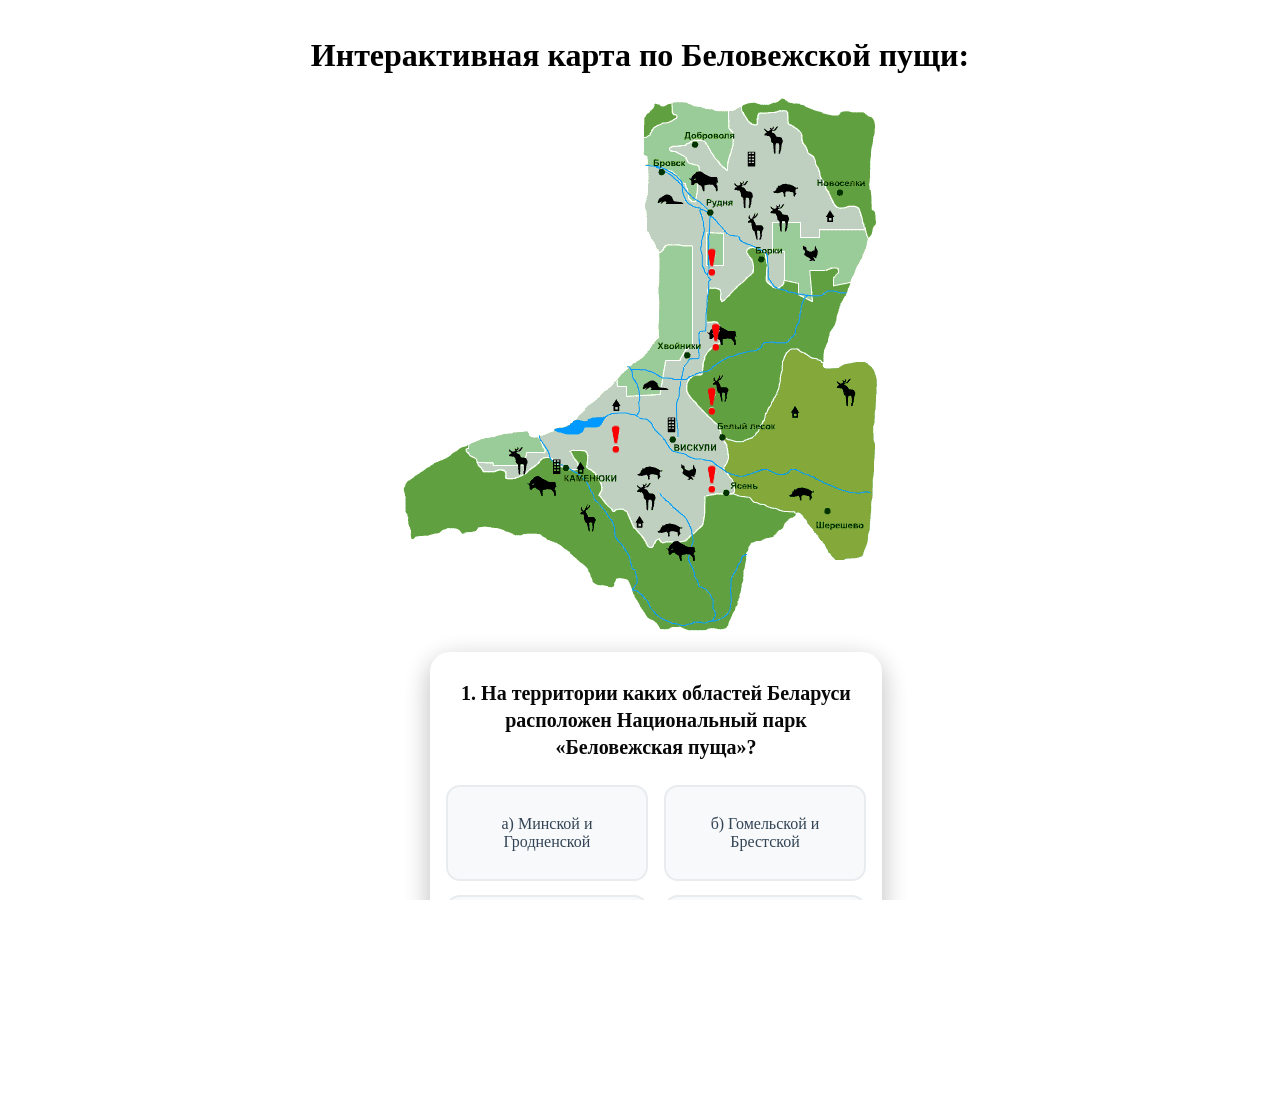
<file: belopusha.html>
<!DOCTYPE html>
<html lang="en">

<head>
    <meta charset="UTF-8">
    <meta name="viewport" content="width=device-width, initial-scale=1.0, maximum-scale=1.0, user-scalable=no">
    <link rel="stylesheet" href="pripyat.css">
    <title></title>
</head>

<body>
    <header>

    </header>
    <div class="container">

        <h1>Интерактивная карта по Беловежской пущи:</h1>

        <div class="map-stage">
            <img src="image/puscha.jpg" alt="map">
            <div class="hotspot-layer"></div>
        </div>
        <div class="popup-overlay" hidden></div>

        <div class="map-popup" hidden>
            <button type="button" class="popup-close" aria-label="Закрыть">×</button>

            <h2 class="popup-title"></h2>

            <details class="popup-details1">
                <summary class="popup-summary1"></summary>
                <p class="popup-text"></p>
            </details>

            <details class="popup-details2">
                <summary class="popup-summary2"></summary>
                <video class="popup-video" controls playsinline hidden></video>
            </details>
        </div>
        <div class="quiz-container" id="quiz">
            <div class="quiz-header">
                <h2 id="question">Вопрос появится здесь</h2>
                <ul id="answer-list">
                    <li><input type="radio" name="answer" id="ans1" value="0">
                        <label for="ans1">Текст варианта ответа</label>
                    </li>
                    <li><input type="radio" name="answer" id="ans2" value="1">
                        <label for="ans2">Вариант Б</label>
                    </li>
                    <li><input type="radio" name="answer" id="ans3" value="2">
                        <label for="ans3">Вариант В</label>
                    </li>
                    <li><input type="radio" name="answer" id="ans4" value="3">
                        <label for="ans4">Вариант Г</label>
                    </li>
                </ul>
                <button id="submit">Следующий вопрос</button>
            </div>

        </div>

    </div>
    <script src="belopusha.js"></script>
</body>

</html>
</file>
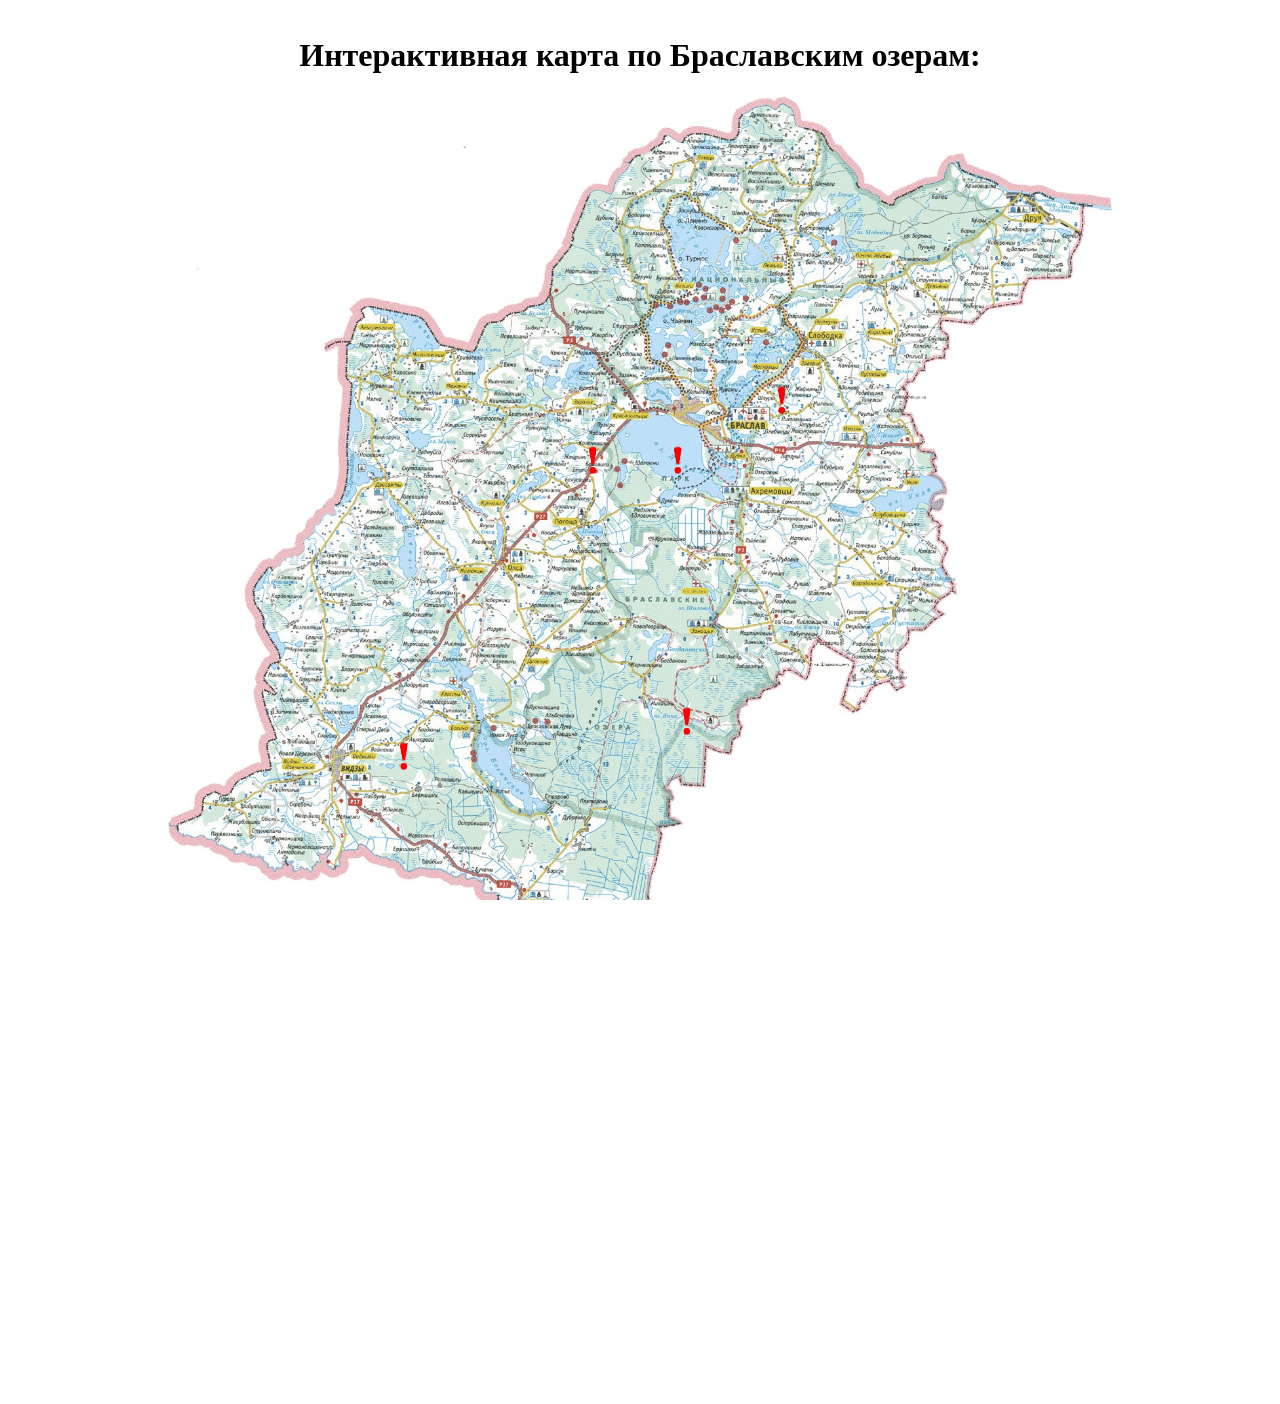
<file: braslav.html>
<!DOCTYPE html>
<html lang="en">

<head>
    <meta charset="UTF-8">
    <meta name="viewport" content="width=device-width, initial-scale=1.0, maximum-scale=1.0, user-scalable=no">
    <link rel="stylesheet" href="pripyat.css">
    <title></title>
</head>

<body>
    <header>

    </header>
    <div class="container">

        <h1>Интерактивная карта по Браславским озерам:</h1>

        <div class="map-stage">
            <img src="image/braslav.jpg" alt="map">
            <div class="hotspot-layer"></div>
        </div>
        <div class="popup-overlay" hidden></div>

        <div class="map-popup" hidden>
            <button type="button" class="popup-close" aria-label="Закрыть">×</button>

            <h2 class="popup-title"></h2>

            <details class="popup-details1">
                <summary class="popup-summary1"></summary>
                <p class="popup-text"></p>
            </details>

            <details class="popup-details2">
                <summary class="popup-summary2"></summary>
                <video class="popup-video" controls playsinline hidden></video>
            </details>
        </div>
        <div class="quiz-container" id="quiz">
            <div class="quiz-header">
                <h2 id="question">Вопрос появится здесь</h2>
                <ul id="answer-list">
                    <li><input type="radio" name="answer" id="ans1" value="0">
                        <label for="ans1">Текст варианта ответа</label>
                    </li>
                    <li><input type="radio" name="answer" id="ans2" value="1">
                        <label for="ans2">Вариант Б</label>
                    </li>
                    <li><input type="radio" name="answer" id="ans3" value="2">
                        <label for="ans3">Вариант В</label>
                    </li>
                    <li><input type="radio" name="answer" id="ans4" value="3">
                        <label for="ans4">Вариант Г</label>
                    </li>
                </ul>
                <button id="submit">Следующий вопрос</button>
            </div>

        </div>


    </div>
    <script src="braslav.js"></script>
</body>

</html>
</file>
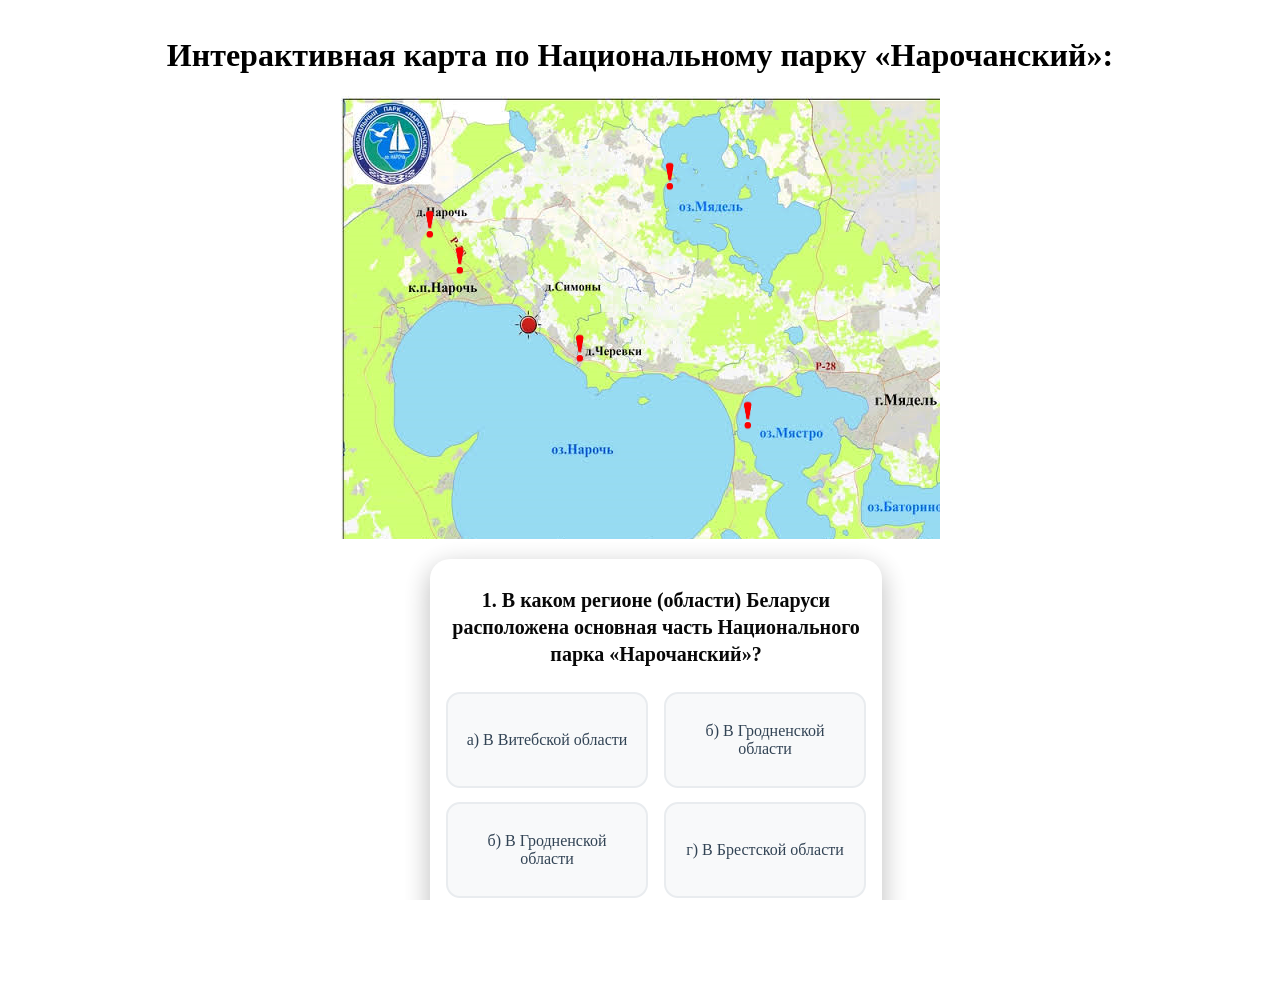
<file: narochan.html>
<!DOCTYPE html>
<html lang="en">

<head>
    <meta charset="UTF-8">
    <meta name="viewport" content="width=device-width, initial-scale=1.0, maximum-scale=1.0, user-scalable=no">
    <link rel="stylesheet" href="pripyat.css">
    <title></title>
</head>

<body>
    <header>

    </header>
    <div class="container">

        <h1>Интерактивная карта по Национальному парку «Нарочанский»:</h1>

        <div class="map-stage">
            <img src="image/naroch.png" alt="map">
            <div class="hotspot-layer"></div>
        </div>
        <div class="popup-overlay" hidden></div>

        <div class="map-popup" hidden>
            <button type="button" class="popup-close" aria-label="Закрыть">×</button>

            <h2 class="popup-title"></h2>

            <details class="popup-details1">
                <summary class="popup-summary1"></summary>
                <p class="popup-text"></p>
            </details>

            <details class="popup-details2">
                <summary class="popup-summary2"></summary>
                <video class="popup-video" controls playsinline hidden></video>
            </details>
        </div>
        <div class="quiz-container" id="quiz">
            <div class="quiz-header">
                <h2 id="question">Вопрос появится здесь</h2>
                <ul id="answer-list">
                    <li><input type="radio" name="answer" id="ans1" value="0">
                        <label for="ans1">Текст варианта ответа</label>
                    </li>
                    <li><input type="radio" name="answer" id="ans2" value="1">
                        <label for="ans2">Вариант Б</label>
                    </li>
                    <li><input type="radio" name="answer" id="ans3" value="2">
                        <label for="ans3">Вариант В</label>
                    </li>
                    <li><input type="radio" name="answer" id="ans4" value="3">
                        <label for="ans4">Вариант Г</label>
                    </li>
                </ul>
                <button id="submit">Следующий вопрос</button>
            </div>

        </div>


    </div>
    <script src="narochan.js"></script>
</body>

</html>
</file>
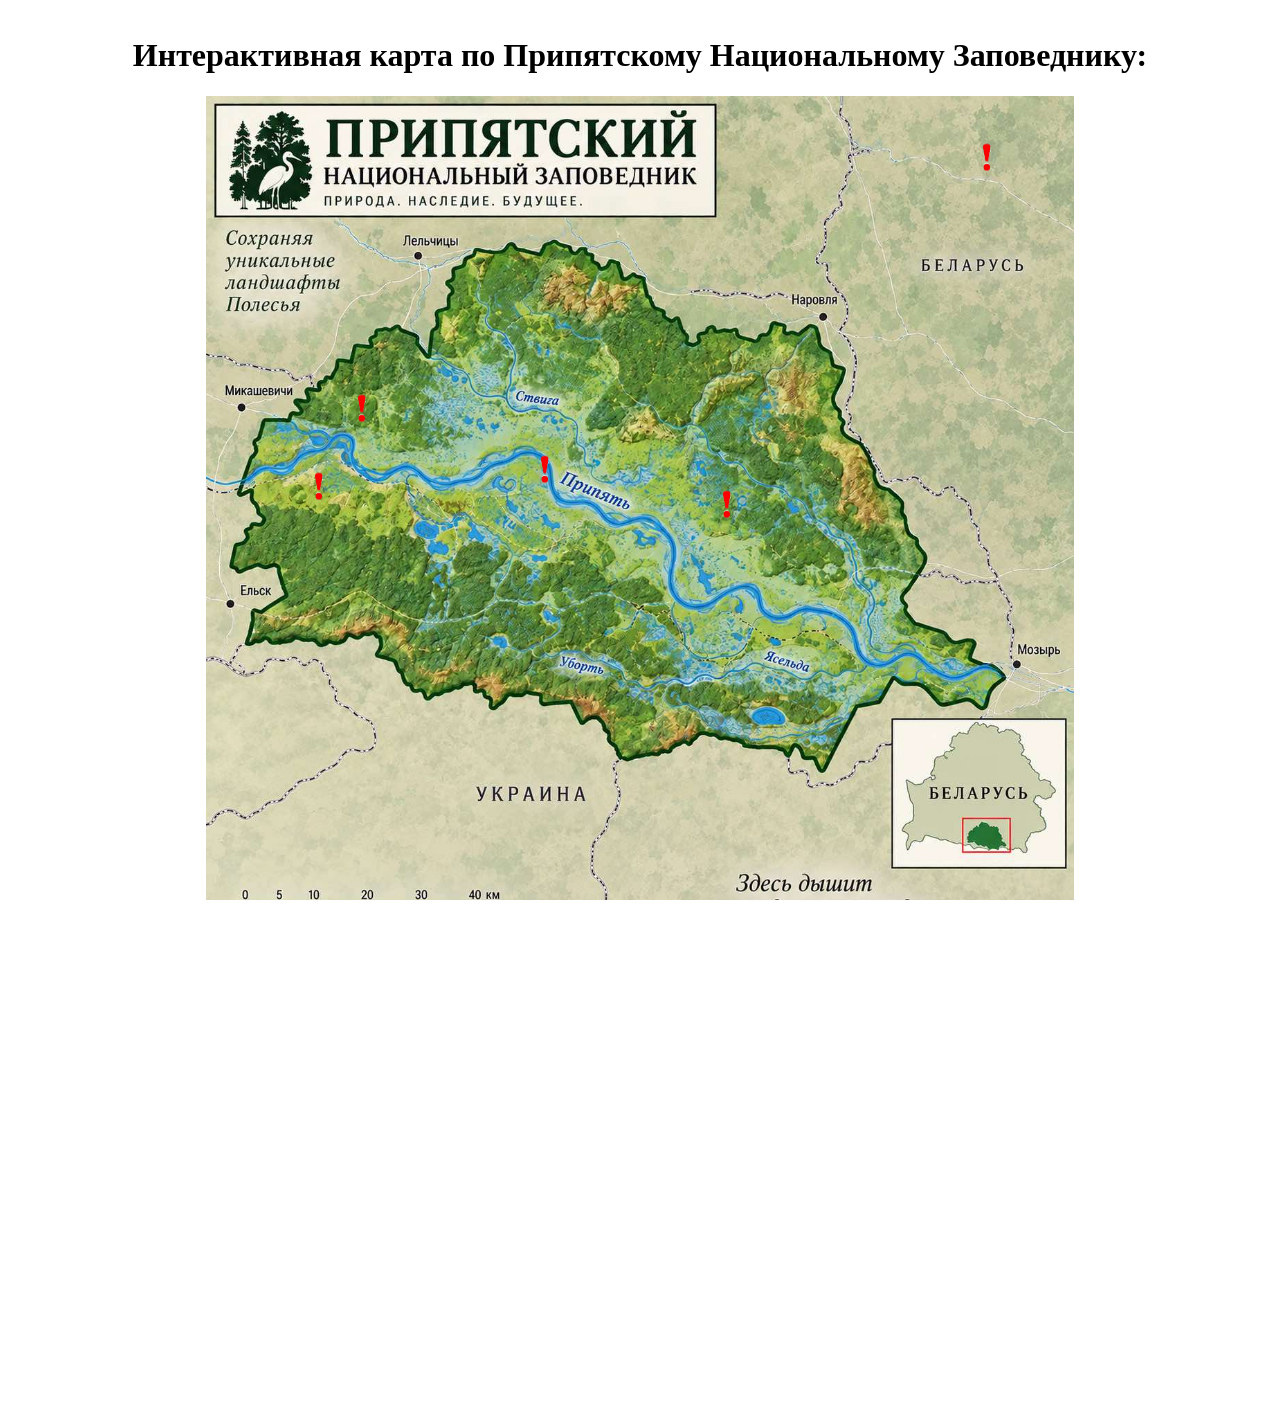
<file: pripyat.html>
<!DOCTYPE html>
<html lang="en">

<head>
    <meta charset="UTF-8">
    <meta name="viewport" content="width=device-width, initial-scale=1.0, maximum-scale=1.0, user-scalable=no">
    <link rel="stylesheet" href="pripyat.css">
    <title></title>
</head>

<body>
    <header>

    </header>
    <div class="container">

        <h1>Интерактивная карта по Припятскому Национальному Заповеднику:</h1>

        <div class="map-stage">
            <img src="image/IMG-4ac4da59d6d65d2def0ddf056c987865-V.jpg" alt="map">
            <div class="hotspot-layer"></div>
        </div>
        <div class="popup-overlay" hidden></div>

        <div class="map-popup" hidden>
            <button type="button" class="popup-close" aria-label="Закрыть">×</button>

            <h2 class="popup-title"></h2>

            <details class="popup-details1">
                <summary class="popup-summary1"></summary>
                <p class="popup-text"></p>
            </details>

            <details class="popup-details2">
                <summary class="popup-summary2"></summary>
                <video class="popup-video" controls playsinline hidden></video>
            </details>
        </div>
        <div class="quiz-container" id="quiz">
            <div class="quiz-header">
                <h2 id="question">Вопрос появится здесь</h2>
                <ul id="answer-list">
                    <li><input type="radio" name="answer" id="ans1" value="0">
                        <label for="ans1">Текст варианта ответа</label>
                    </li>
                    <li><input type="radio" name="answer" id="ans2" value="1">
                        <label for="ans2">Вариант Б</label>
                    </li>
                    <li><input type="radio" name="answer" id="ans3" value="2">
                        <label for="ans3">Вариант В</label>
                    </li>
                    <li><input type="radio" name="answer" id="ans4" value="3">
                        <label for="ans4">Вариант Г</label>
                    </li>
                </ul>
            </div>
            <button id="submit">Следующий вопрос</button>
        </div>

    </div>
    <script src="pripyat.js"></script>
</body>

</html>
</file>
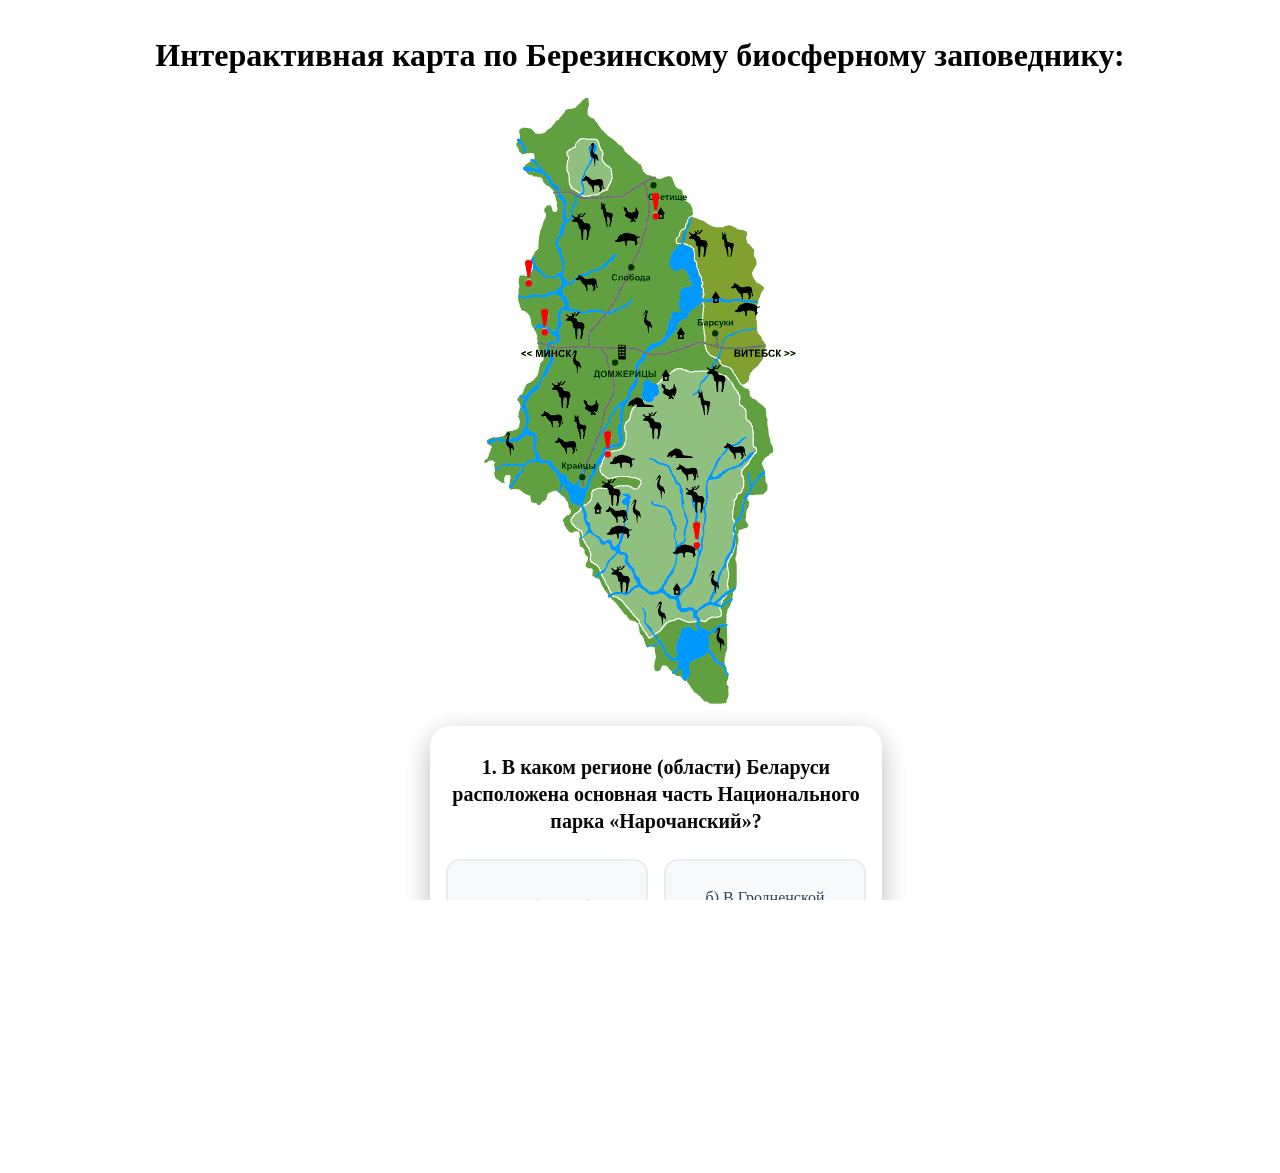
<file: zapov.html>
<!DOCTYPE html>
<html lang="en">

<head>
    <meta charset="UTF-8">
    <meta name="viewport" content="width=device-width, initial-scale=1.0, maximum-scale=1.0, user-scalable=no">
    <link rel="stylesheet" href="pripyat.css">
    <title></title>
</head>

<body>
    <header>

    </header>
    <div class="container">

        <h1>Интерактивная карта по Березинскому биосферному заповеднику:</h1>

        <div class="map-stage">
            <img src="image/ber.png" alt="map">
            <div class="hotspot-layer"></div>
        </div>
        <div class="popup-overlay" hidden></div>

        <div class="map-popup" hidden>
            <button type="button" class="popup-close" aria-label="Закрыть">×</button>

            <h2 class="popup-title"></h2>

            <details class="popup-details1">
                <summary class="popup-summary1"></summary>
                <p class="popup-text"></p>
            </details>

            <details class="popup-details2">
                <summary class="popup-summary2"></summary>
                <video class="popup-video" controls playsinline hidden></video>
            </details>
        </div>
        <div class="quiz-container" id="quiz">
            <div class="quiz-header">
                <h2 id="question">Вопрос появится здесь</h2>
                <ul id="answer-list">
                    <li><input type="radio" name="answer" id="ans1" value="0">
                        <label for="ans1">Текст варианта ответа</label>
                    </li>
                    <li><input type="radio" name="answer" id="ans2" value="1">
                        <label for="ans2">Вариант Б</label>
                    </li>
                    <li><input type="radio" name="answer" id="ans3" value="2">
                        <label for="ans3">Вариант В</label>
                    </li>
                    <li><input type="radio" name="answer" id="ans4" value="3">
                        <label for="ans4">Вариант Г</label>
                    </li>
                </ul>
                <button id="submit">Следующий вопрос</button>
            </div>

        </div>


    </div>
    <script src="narochan.js"></script>
</body>

</html>
</file>
<file: pripyat.css>
html, body {
  margin: 0;
  height: 100%;
  overflow-x: hidden;
}

.container {
  display: flex;
  justify-content: center; 
  align-items: center;     
  padding: 16px;
  box-sizing: border-box;
  flex-direction: column;
}

.map-stage {
  position: relative;
  display: inline-block;
  width: auto;
  max-width: 100%;
}

.map-stage img {
  display: block;
  width: auto;
  height: auto;
  max-width: 100%;
  max-height: calc(100vh - 32px);
}

.hotspot-layer {
  position: absolute;
  inset: 0;
  pointer-events: none;
}

.marker {
  position: absolute; 
  transform: translate(-50%, -50%);
  width: 32px;
  height: 32px;
  padding: 0;
  border: 0px solid black;
  border-radius: 50%;
  background: transparent;
  cursor: pointer;
  pointer-events: auto;
}

.marker img {
  width: 100%;
  height: 100%;
  border-radius: 50%;
  display: block;
}

.marker.is-active {
  border-color: #ffcc00;  
}
.map-popup {
  position: fixed;
  z-index: 20;
  box-sizing: border-box;
  width: min(520px, calc(100vw - 32px));
  max-width: 520px;
  min-width: 280px;
  max-height: 85vh;
  overflow-y: auto;
  padding: 28px 16px 16px;
  background: #fff;
  border-radius: 20px;
  box-shadow: 0 8px 24px rgba(0, 0, 0, 0.25);
  opacity: 0.95;
  text-align: center;
}

.map-popup img,
.popup-inline {
  max-width: 100%;
  height: auto;
  max-height: 180px;
  object-fit: contain;
  display: block;
  margin: 0 auto 8px;
}

.popup-details {
  margin-top: 8px;
  text-align: left;
}

.popup-summary {
  display: block;
  text-align: center;
  cursor: pointer;
  font-weight: 700;
  font-family: "Inter", sans-serif;
font-weight: 200;
font-size: 18px;
line-height: 133%;
text-align: center;
color: #000;
}
.popup-summary::-webkit-details-marker {
  display: none;
}

.popup-video {
  display: block;
  width: 100%;
  height: auto;
  max-height: 320px;
  margin: 10px 0 0;
  border-radius: 12px;
  background: #000;
}


@media (max-width: 699px) {
  html, body {
    overflow: auto;
  }

  .container {
    height: auto;
    min-height: 100vh;
    align-items: flex-start;
    padding: 12px;
  }

  .map-stage {
    display: block;
    width: 100%;
  }

  .map-stage img {
    width: 100%;
    max-height: none;
  }
  .map-popup {
    left: 50% !important;
    right: auto !important;
    top: auto !important;
    bottom: 16px !important;
    transform: translateX(-50%) !important;
    width: calc(100vw - 24px) !important;
    max-width: none !important;
    max-height: 75vh;
  }

  .popup-video {
    max-height: 220px;
  }

  .map-popup img,
  .popup-inline {
    max-width: 100%;
    max-height: 140px;
    width: auto;
    height: auto;
    object-fit: contain;
    display: block;
    margin: 0 auto 8px;
  }

}


.popup-text {
  margin: 0;
  font-size: 14px;
  line-height: 1.4;
  color: #333;
}

.popup-close {
  position: absolute;
  top: 8px;
  right: 8px;
  border: 0;
  background: transparent;
  font-size: 20px;
  cursor: pointer;
}
.popup-title {
  display: block;
  margin: 0 0 8px;
  font-size: 20px;
  font-weight: 700;
  color: #1a73e8;
  text-decoration: none;
}

.popup-title[href] {
  text-decoration: underline;
}

.popup-title[href]:hover {
  color: #0b57d0;
}
.quiz-container {
    width: 100%;
    max-width: 420px;
    margin-top: 20px;
}

.quiz-header {
    width: 100%;
    max-width: 90vw;
    min-width: 280px;
    max-height: 80vh;
    overflow-y: auto;
    padding: 28px 16px 16px;
    background: #fff;
    border-radius: 20px;
    box-shadow: 0 8px 28px rgba(0, 0, 0, 0.28);
    opacity: 0.97;
    text-align: center;
}
#question {
    margin: 0 0 20px;
    font-size: 1.25rem;
    line-height: 1.35;
}

/* ===== Список ответов (2×2) ===== */
#answer-list {
    display: grid;
    grid-template-columns: 1fr 1fr;
    gap: 14px 16px;
    list-style: none;
    padding: 0;
    margin: 24px 0 28px;
}

#answer-list li {
    margin: 0;
    position: relative;
}

/* Прячем стандартные радиокнопки */
#answer-list input[type="radio"] {
    position: absolute;
    opacity: 0;
    width: 0;
    height: 0;
}

/* Сами варианты ответов */
#answer-list label {
    display: flex;
    align-items: center;
    justify-content: center;
    min-height: 64px;
    padding: 14px 16px;
    background: #f8f9fa;
    border: 2px solid #e9ecef;
    border-radius: 14px;
    cursor: pointer;
    font-size: 16px;
    font-weight: 500;
    color: #2c3e50;
    text-align: center;
    transition: all 0.22s ease;
    user-select: none;
}

/* При наведении */
#answer-list label:hover {
    border-color: #2ecc71;
    background: #f1f8e9;
    transform: translateY(-2px);
}

/* Когда вариант выбран */
#answer-list li.selected label,
#answer-list input:checked + label {
    background: #e8f5e9;
    border-color: #2ecc71;
    color: #1b5e20;
    font-weight: 600;
    box-shadow: 0 4px 14px rgba(46, 204, 113, 0.25);
}

/* Небольшое нажатие */
#answer-list label:active {
    transform: translateY(0);
}

/* Кнопка */
#submit {
    display: block;
    width: 100%;
    margin-top: 20px;
    padding: 14px;
    background: #4a90e2;
    color: white;
    border: none;
    border-radius: 14px;
    font-size: 1.05rem;
    font-weight: 600;
    cursor: pointer;
    transition: background 0.2s;
}

#submit:hover {
    background: #357abd;
}
.restart-btn {
    display: block;
    width: 100%;
    margin-top: 20px;
    padding: 14px;
    background: #4a90e2;
    color: white;
    border: none;
    border-radius: 14px;
    font-size: 1.05rem;
    font-weight: 600;
    cursor: pointer;
    transition: background 0.2s;
}

.restart-btn:hover {
    background: #357abd;
    color: white;
}
.quiz-complete {
    width: 100%;
    max-width: 90vw;
    min-width: 280px;
    max-height: 80vh;
    overflow-y: auto;
    padding: 28px 16px 16px;
    background: #fff;
    border-radius: 20px;
    box-shadow: 0 8px 28px rgba(0, 0, 0, 0.28);
    opacity: 0.97;
    text-align: center;

}


@media (max-width: 699px) {
#answer-list {
    list-style: none;
    padding: 0;
    margin: 0;
    display: flex;
    flex-direction: column;
    gap: 12px;
}

#answer-list label {
    background: #f8f9fa;
    border: 2px solid #e0e0e0;
    border-radius: 14px;
    padding: 14px 16px;
    cursor: pointer;
    transition: all 0.2s ease;
    box-shadow: 0 2px 6px rgba(0, 0, 0, 0.06);
    display: flex;
    align-items: center;
    gap: 14px;
}
}
</file>
